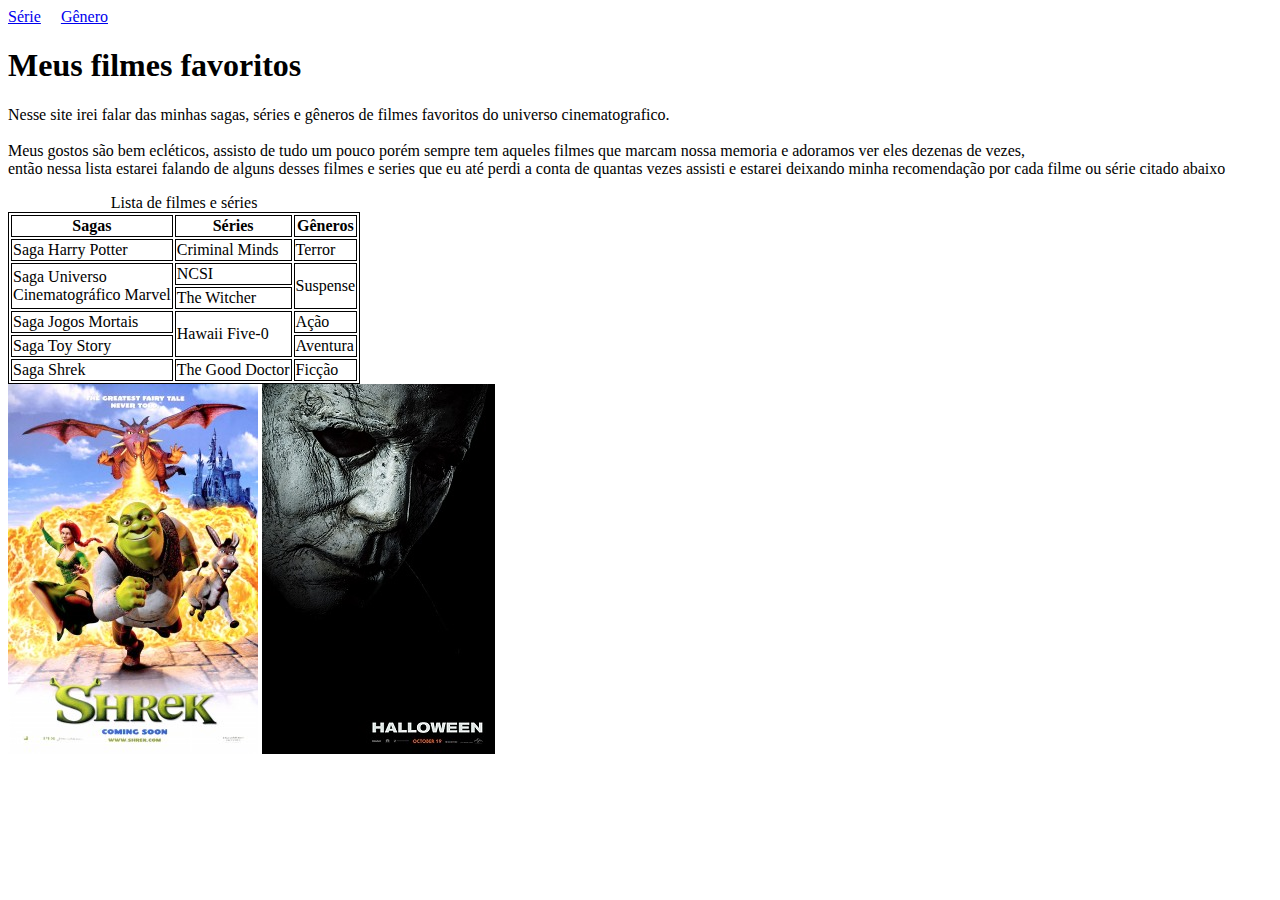
<file: exercicios/01_exercicio_html/Index.html>
<!DOCTYPE html>
<html lang="pt-br">
    <style>
        table, th, td {
          border: 1px solid black;
        }
    </style>
    <head>
        <meta charset="utf-8"/>
        <title>Home</title>
        <link rel="shortcut icon" href="img/home.jpg">
    </head>
    <body>
        <a href ="pag2.html">Série</a>&nbsp;&nbsp;&nbsp;&nbsp;
        <a href ="pag3.html">Gênero</a>
        <h1>Meus filmes favoritos</h1>
        <p>Nesse site irei falar das minhas sagas, séries e gêneros de filmes favoritos do universo cinematografico.
        <br>
        <br>Meus gostos são bem ecléticos, assisto de tudo um pouco porém sempre tem aqueles filmes que marcam nossa memoria e adoramos ver eles dezenas de vezes,
        <br>então nessa lista estarei falando de alguns desses filmes e series que eu até perdi a conta de quantas vezes assisti e estarei deixando minha recomendação por cada filme ou série citado abaixo</p>
        <table>
            <caption>Lista de filmes e séries</caption>
            <thead>
                <tbody>
                    <tr>
                        <th>Sagas</th>
                        <th>Séries</th>
                        <th>Gêneros</th>
                    </tr>
                    <tr>
                        <td>Saga Harry Potter</td>
                        <td>Criminal Minds</td>
                        <td>Terror</td>
                    </tr>
                    <tr>
                        <td rowspan="2">Saga Universo<br> Cinematográfico Marvel</td>
                        <td>NCSI</td>
                        <td rowspan="2">Suspense</td>
                    </tr>
                    <tr>
                        <td>The Witcher</td>
                    </tr>
                    <tr>
                        <td>Saga Jogos Mortais</td>
                        <td rowspan="2">Hawaii Five-0</td>
                        <td>Ação</td>
                    </tr>
                    <tr>
                        <td>Saga Toy Story</td>
                        <td>Aventura</td>
                    </tr>
                    <tr>
                        <td>Saga Shrek</td>
                        <td>The Good Doctor</td>
                        <td>Ficção</td>
                    </tr>
                </tbody>
            <thead>
        </table>
        <img src="img/Shrek_Poster.jpg">
        <img src="img/hallowen2.jpg">
    </body>
</html>
</file>
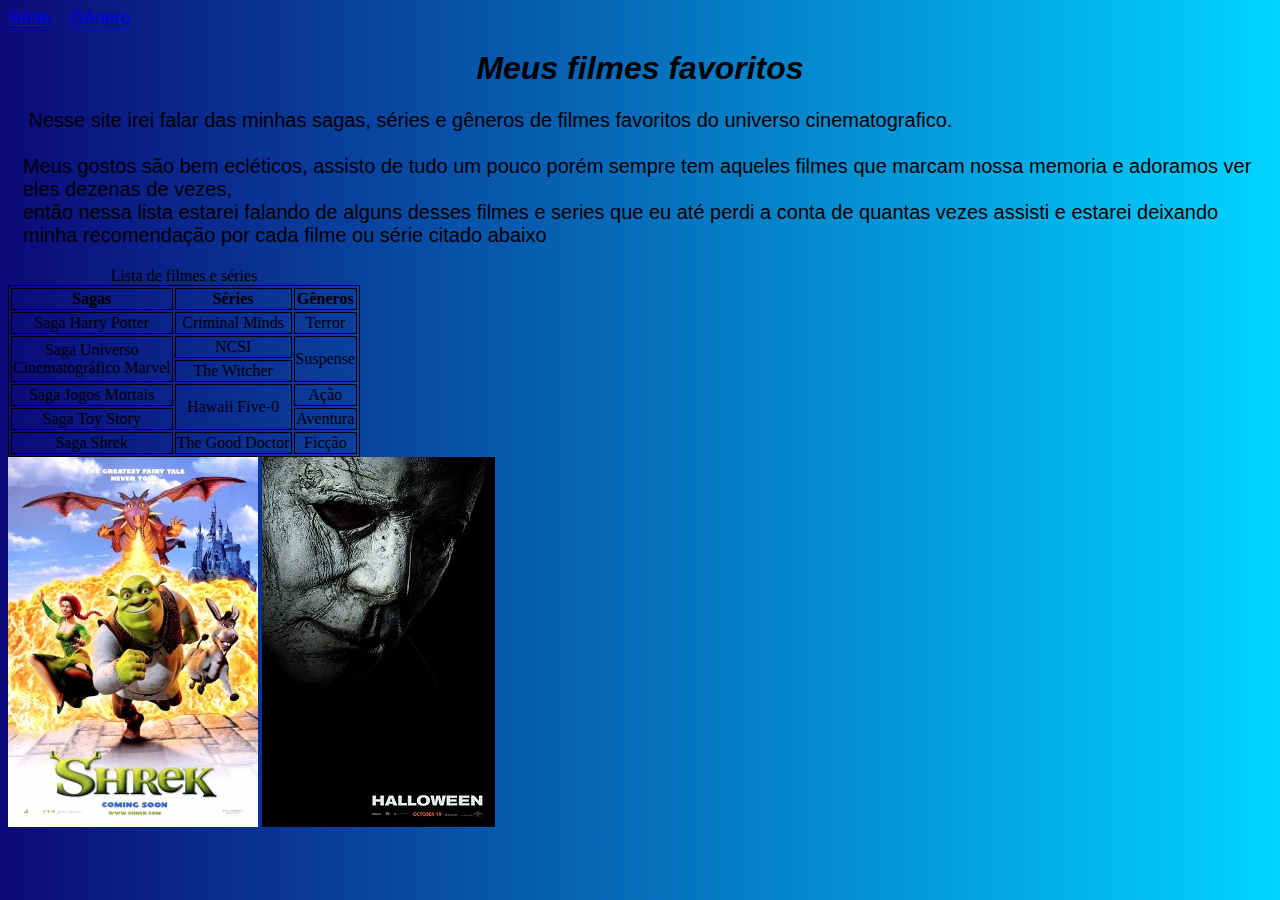
<file: exercicios/02_exercicio_html_css/Index.html>
<!DOCTYPE html>
<html lang="pt-br">
    <head>
        <meta charset="utf-8"/>
        <link rel="stylesheet" type="text/css" href="estilo.css">
        <title>Home</title>
        <link rel="shortcut icon" href="img/home.jpg">
    </head>
    <body>
        <a href ="pag2.html">Série</a>&nbsp;&nbsp;&nbsp;&nbsp;
        <a href ="pag3.html">Gênero</a>
        <h1>Meus filmes favoritos</h1>
        <p class="textoCentralizado">&nbsp;Nesse site irei falar das minhas sagas, séries e gêneros de filmes favoritos do universo cinematografico.
        <br>
        <br>Meus gostos são bem ecléticos, assisto de tudo um pouco porém sempre tem aqueles filmes que marcam nossa memoria e adoramos ver eles dezenas de vezes,
        <br>então nessa lista estarei falando de alguns desses filmes e series que eu até perdi a conta de quantas vezes assisti e estarei deixando minha recomendação por cada filme ou série citado abaixo</p>
        <table>
            <caption>Lista de filmes e séries</caption>
            <thead>
                <tbody>
                    <tr>
                        <th>Sagas</th>
                        <th>Séries</th>
                        <th>Gêneros</th>
                    </tr>
                    <tr>
                        <td>Saga Harry Potter</td>
                        <td>Criminal Minds</td>
                        <td>Terror</td>
                    </tr>
                    <tr>
                        <td rowspan="2">Saga Universo<br> Cinematográfico Marvel</td>
                        <td>NCSI</td>
                        <td rowspan="2">Suspense</td>
                    </tr>
                    <tr>
                        <td>The Witcher</td>
                    </tr>
                    <tr>
                        <td>Saga Jogos Mortais</td>
                        <td rowspan="2">Hawaii Five-0</td>
                        <td>Ação</td>
                    </tr>
                    <tr>
                        <td>Saga Toy Story</td>
                        <td>Aventura</td>
                    </tr>
                    <tr>
                        <td>Saga Shrek</td>
                        <td>The Good Doctor</td>
                        <td>Ficção</td>
                    </tr>
                </tbody>
            <thead>
        </table>
        <img src="img/Shrek_Poster.jpg">
        <img src="img/hallowen2.jpg">
    </body>
</html>
</file>
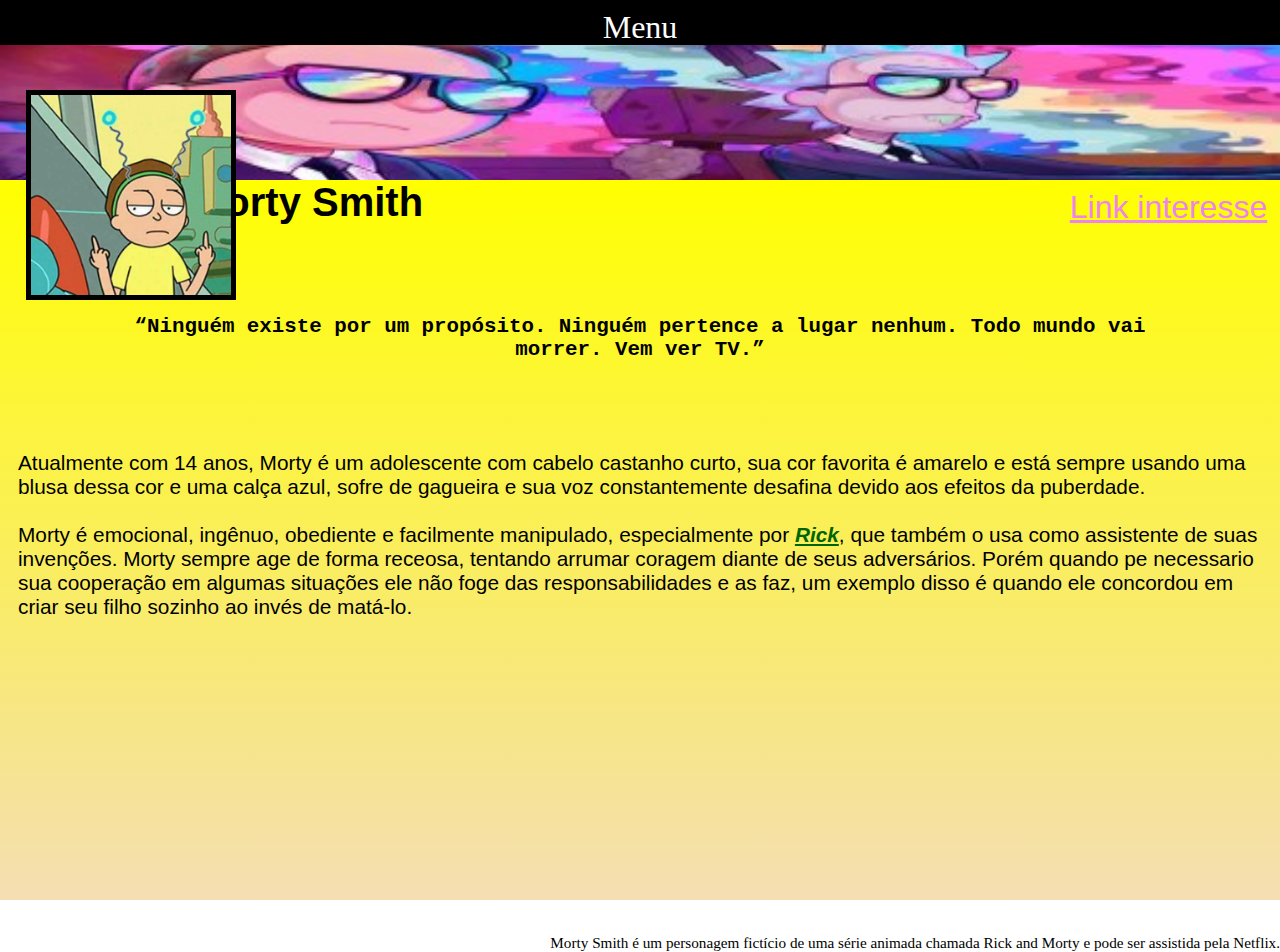
<file: exercicios/03_exercicio_html_perfil_responsivo/index.html>
<!DOCTYPE html>
<html lang="en">
<head>
    <meta charset="UTF-8">
    <link rel="stylesheet" type="text/css" href="assets/estilo.css">
    <title>Perfil</title>
    <link rel="shortcut icon" href="assets/home.jpg">
</head>
<body>
    <div class="div-flutuante">
        <p class="menu">
            Menu
        </p>
    </div>
    <div class="ft-capa">
        <img src="assets/morty.jpg" width="200vw" height="200vh">
    </div>
    <div class="bg-geral">
        <span class="verde">Morty Smith</span>
        <span ><a class="absoluta" href="../../exercicios/01_exercicio_html/Index.html" target="_blank">Link interesse</span></a>
        <p class="textocentral">“Ninguém existe por um propósito. Ninguém pertence a lugar nenhum. Todo mundo vai morrer. Vem ver TV.”</p>
        <p class="texto">Atualmente com 14 anos, Morty é um adolescente com cabelo castanho curto, sua cor favorita é amarelo e está sempre usando uma blusa dessa cor e uma calça azul, sofre de gagueira e sua voz constantemente desafina devido aos efeitos da puberdade.
        <br>
        <br>
        Morty é emocional, ingênuo, obediente e facilmente manipulado, especialmente por <span class="texto-sublinhado">Rick</span>, que também o usa como assistente de suas invenções. Morty sempre age de forma receosa, tentando arrumar coragem diante de seus adversários.
        Porém quando pe necessario sua cooperação em algumas situações ele não foge das responsabilidades e as faz, um exemplo disso é quando ele concordou em criar seu filho sozinho ao invés de matá-lo.
        </p>
        <footer>Morty Smith é um personagem fictício de uma série animada chamada Rick and Morty e pode ser assistida pela Netflix.</footer>
    </div>
</body>
</html>
</file>
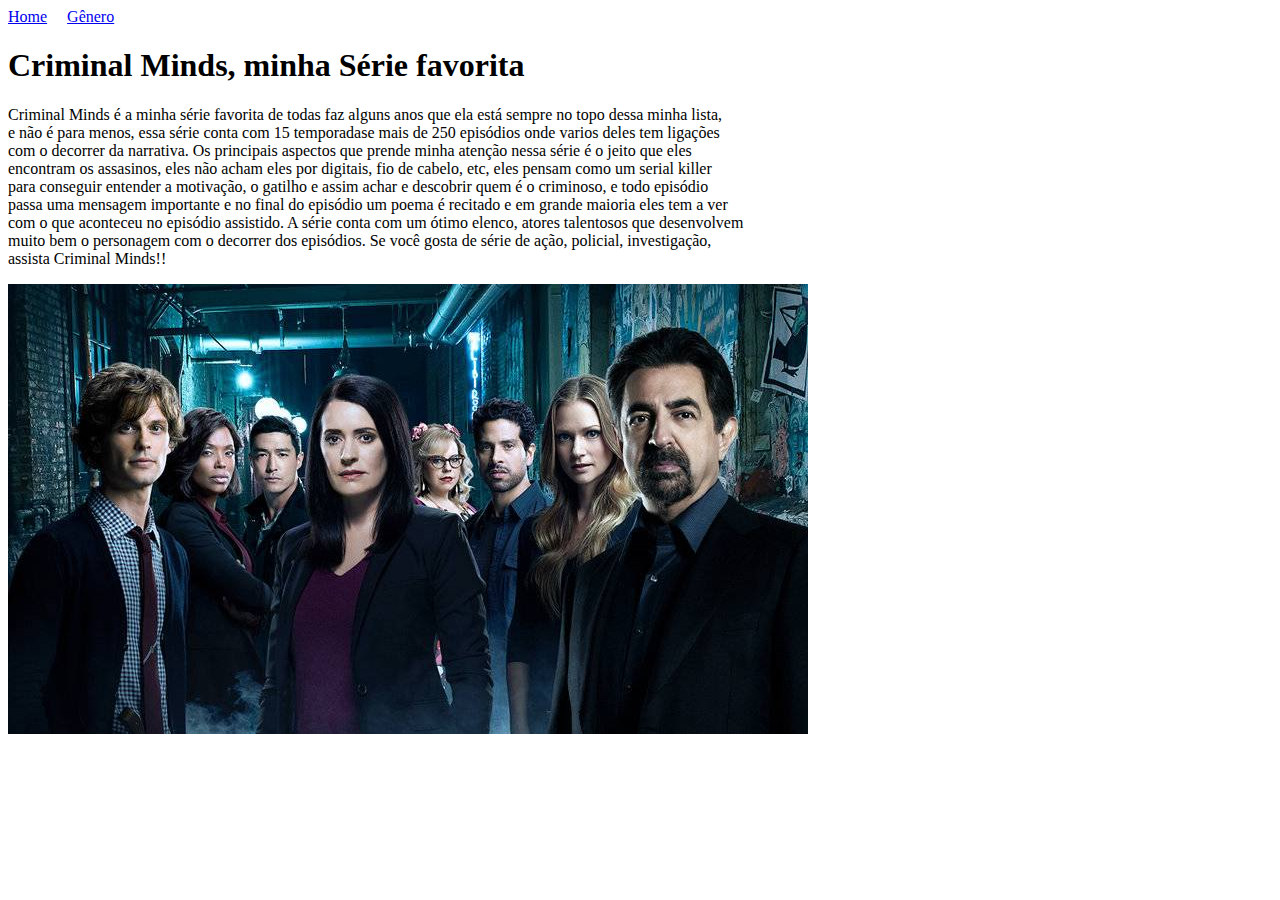
<file: exercicios/01_exercicio_html/pag2.html>
<!DOCTYPE html>
<html lang="pt-br">
    <head>
        <meta charset="utf-8"/>
        <title>Série</title>
        <link rel="shortcut icon" href="img/serielogo.png">
    </head>
    <body>
        <a href ="Index.html">Home</a>&nbsp;&nbsp;&nbsp;&nbsp;
        <a href ="pag3.html">Gênero</a>
        <h1>Criminal Minds, minha Série favorita</h1>
        <p>Criminal Minds é a minha série favorita de todas faz alguns anos que ela está sempre no topo dessa minha lista,
        <br>e não é para menos, essa série conta com 15 temporadase mais de 250 episódios onde varios deles tem ligações
        <br>com o decorrer da narrativa. Os principais aspectos que prende minha atenção nessa série é o jeito que eles
        <br>encontram os assasinos, eles não acham eles por digitais, fio de cabelo, etc, eles pensam como um serial killer
        <br>para conseguir entender a motivação, o gatilho e assim achar e descobrir quem é o criminoso, e todo episódio
        <br>passa uma mensagem importante e no final do episódio um poema é recitado e em grande maioria eles tem a ver
        <br>com o que aconteceu no episódio assistido. A série conta com um ótimo elenco, atores talentosos que desenvolvem
        <br>muito bem o personagem com o decorrer dos episódios. Se você gosta de série de ação, policial, investigação,
        <br>assista Criminal Minds!!
        </p>
        <img src="img/criminal-minds.jpg">
    </body>
</html>
</file>
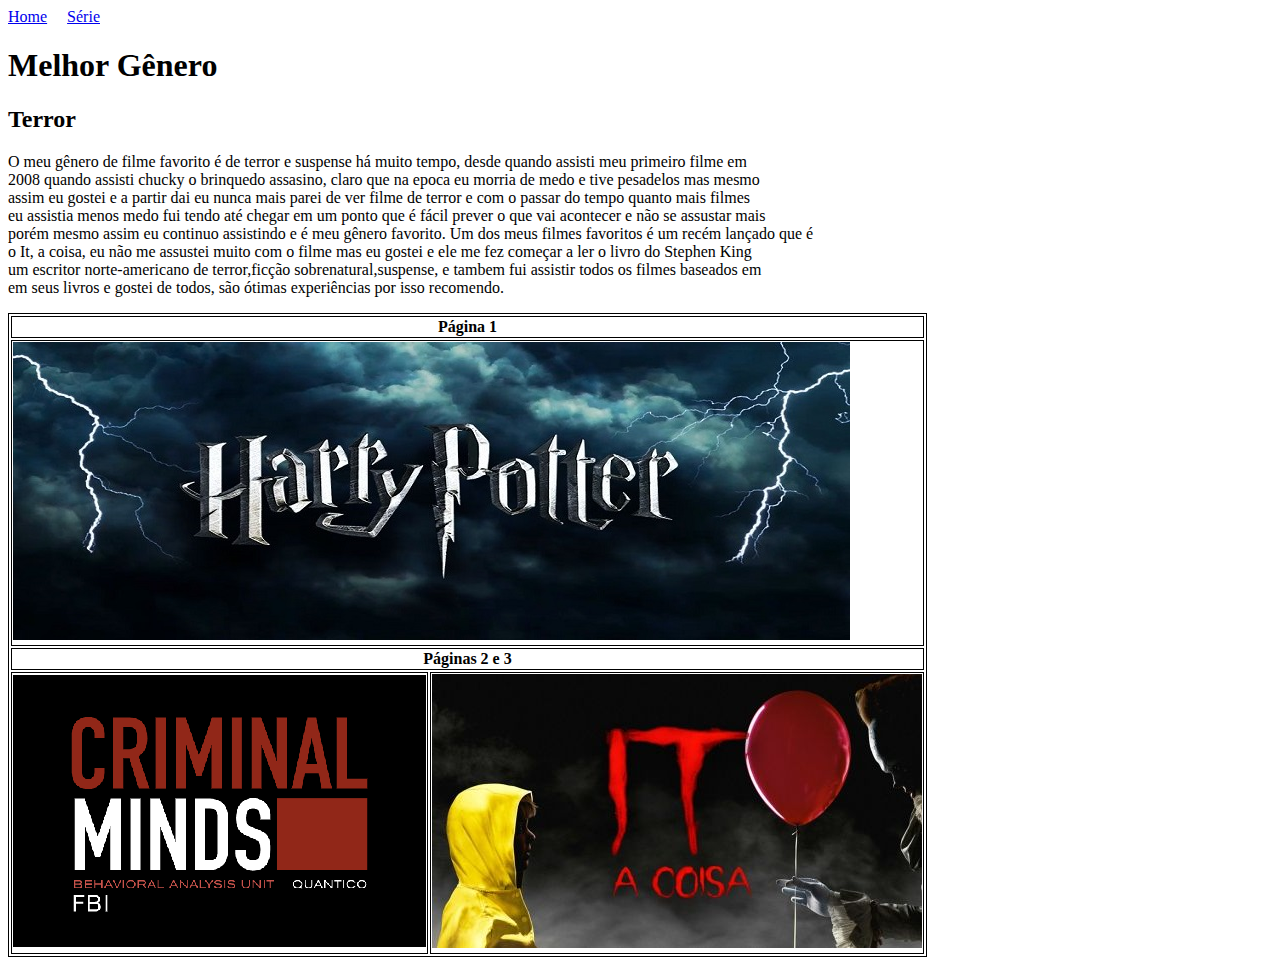
<file: exercicios/01_exercicio_html/pag3.html>
<!DOCTYPE html>
<html lang="pt-br">
    <style>
        table, th, td {
          border: 1px solid black;
        }
    </style>
    <head>
        <meta charset="utf-8"/>
        <title>Gênero</title>
        <link rel="shortcut icon" href="img/claquete.png">
    </head>
    <body>
        <a href="Index.html">Home</a>&nbsp;&nbsp;&nbsp;&nbsp;
        <a href="pag2.html">Série</a>
        <h1>Melhor Gênero</h1>
        <h2>Terror</h2>
        <p>O meu gênero de filme favorito é de terror e suspense há muito tempo, desde quando assisti meu primeiro filme em
        <br>2008 quando assisti chucky o brinquedo assasino, claro que na epoca eu morria de medo e tive pesadelos mas mesmo
        <br>assim eu gostei e a partir dai eu nunca mais parei de ver filme de terror e com o passar do tempo quanto mais filmes
        <br>eu assistia menos medo fui tendo até chegar em um ponto que é fácil prever o que vai acontecer e não se assustar mais
        <br>porém mesmo assim eu continuo assistindo e é meu gênero favorito. Um dos meus filmes favoritos é um recém lançado que é
        <br>o It, a coisa, eu não me assustei muito com o filme mas eu gostei e ele me fez começar a ler o livro do Stephen King
        <br>um escritor norte-americano de terror,ficção sobrenatural,suspense, e tambem fui assistir todos os filmes baseados em
        <br>em seus livros e gostei de todos, são ótimas experiências por isso recomendo.
        </p>
        <table>
            <thead>
                <tbody>
                    <tr>
                        <th colspan="2">Página 1</th>
                    </tr>
                    <tr>
                        <td colspan="2">
                            <a href="Index.html">
                            <img src="img/HP2.jpg">
                            </a>
                        </td>
                    </tr>
                    <tr>
                        <th colspan="2">Páginas 2 e 3</td>
                    </tr>
                    <tr>
                        <td>
                            <a href="pag2.html">
                                <img src="img/Criminal-minds.png">
                                </a>
                        </td>
                        <td>
                            <img src="img/it2.jpg">
                        </td>
                    </tr>
                </tbody>
            <thead>
        </table>
    </body>
</html>
</file>
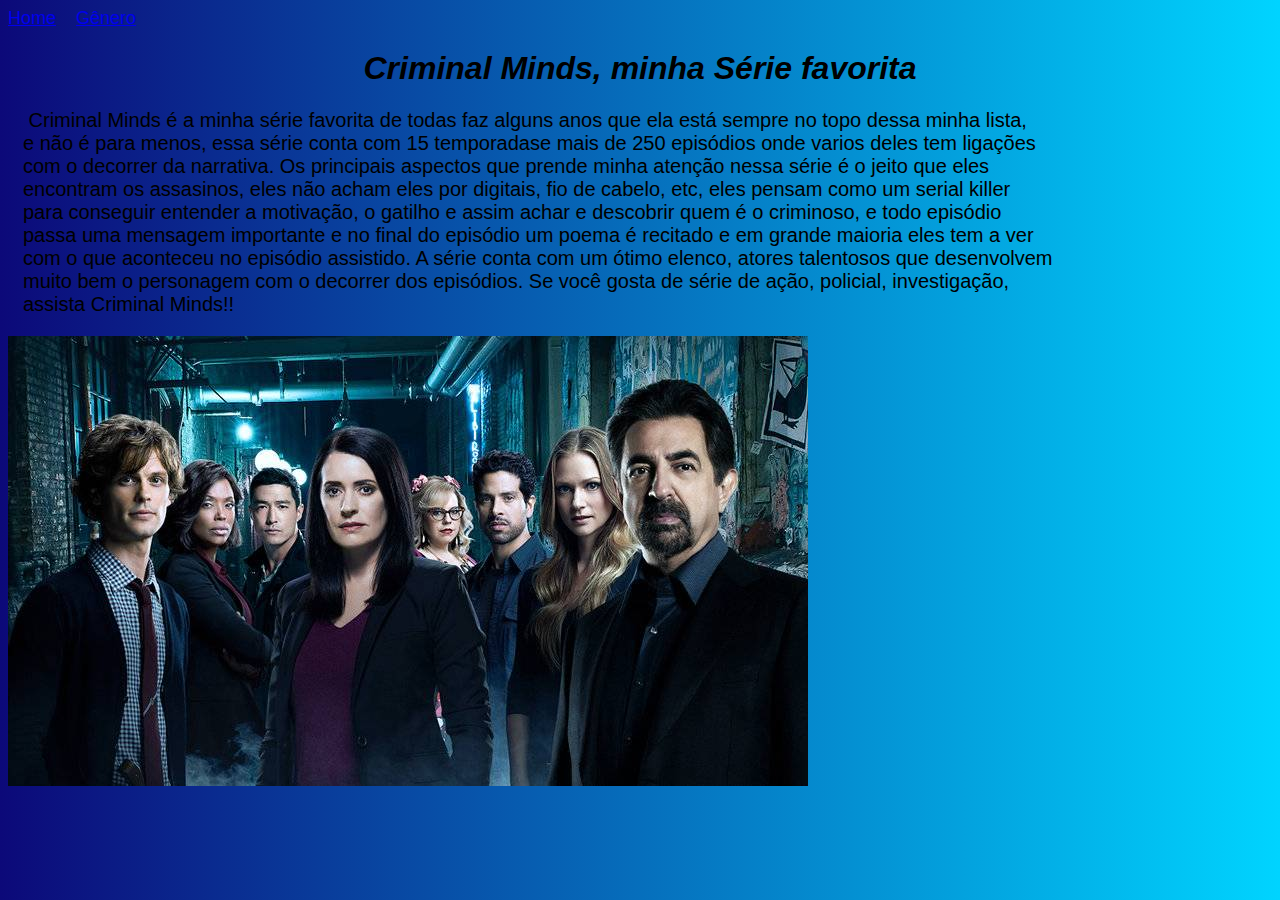
<file: exercicios/02_exercicio_html_css/pag2.html>
<!DOCTYPE html>
<html lang="pt-br">
    <head>
        <meta charset="utf-8"/>
        <link rel="stylesheet" type="text/css" href="estilo.css">
        <title>Série</title>
        <link rel="shortcut icon" href="img/serielogo.png">
    </head>
    <body>
        <a href ="Index.html">Home</a>&nbsp;&nbsp;&nbsp;&nbsp;
        <a href ="pag3.html">Gênero</a>
        <h1>Criminal Minds, minha Série favorita</h1>
        <p class="textoCentralizado">&nbsp;Criminal Minds é a minha série favorita de todas faz alguns anos que ela está sempre no topo dessa minha lista,
        <br>e não é para menos, essa série conta com 15 temporadase mais de 250 episódios onde varios deles tem ligações
        <br>com o decorrer da narrativa. Os principais aspectos que prende minha atenção nessa série é o jeito que eles
        <br>encontram os assasinos, eles não acham eles por digitais, fio de cabelo, etc, eles pensam como um serial killer
        <br>para conseguir entender a motivação, o gatilho e assim achar e descobrir quem é o criminoso, e todo episódio
        <br>passa uma mensagem importante e no final do episódio um poema é recitado e em grande maioria eles tem a ver
        <br>com o que aconteceu no episódio assistido. A série conta com um ótimo elenco, atores talentosos que desenvolvem
        <br>muito bem o personagem com o decorrer dos episódios. Se você gosta de série de ação, policial, investigação,
        <br>assista Criminal Minds!!
        </p>
        <img src="img/criminal-minds.jpg">
    </body>
</html>
</file>
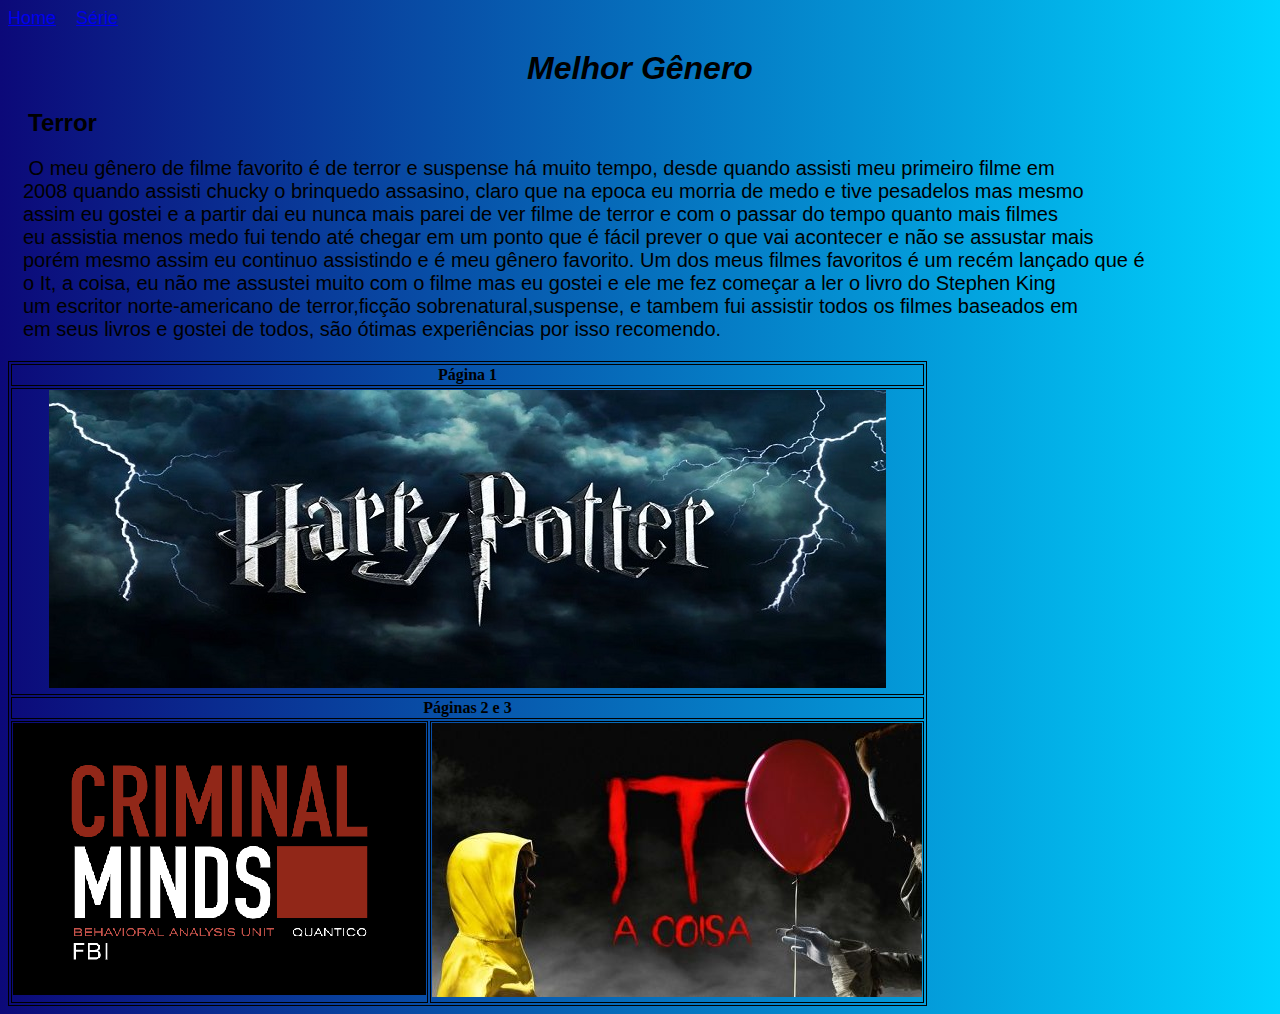
<file: exercicios/02_exercicio_html_css/pag3.html>
<!DOCTYPE html>
<html lang="pt-br">
    <head>
        <meta charset="utf-8"/>
        <link rel="stylesheet" type="text/css" href="estilo.css">
        <title>Gênero</title>
        <link rel="shortcut icon" href="img/claquete.png">
    </head>
    <body>
        <a href="Index.html">Home</a>&nbsp;&nbsp;&nbsp;&nbsp;
        <a href="pag2.html">Série</a>
        <h1>Melhor Gênero</h1>
        <h2>&nbsp;&nbsp;&nbsp;Terror</h2>
        <p class="textoCentralizado">&nbsp;O meu gênero de filme favorito é de terror e suspense há muito tempo, desde quando assisti meu primeiro filme em
        <br>2008 quando assisti chucky o brinquedo assasino, claro que na epoca eu morria de medo e tive pesadelos mas mesmo
        <br>assim eu gostei e a partir dai eu nunca mais parei de ver filme de terror e com o passar do tempo quanto mais filmes
        <br>eu assistia menos medo fui tendo até chegar em um ponto que é fácil prever o que vai acontecer e não se assustar mais
        <br>porém mesmo assim eu continuo assistindo e é meu gênero favorito. Um dos meus filmes favoritos é um recém lançado que é
        <br>o It, a coisa, eu não me assustei muito com o filme mas eu gostei e ele me fez começar a ler o livro do Stephen King
        <br>um escritor norte-americano de terror,ficção sobrenatural,suspense, e tambem fui assistir todos os filmes baseados em
        <br>em seus livros e gostei de todos, são ótimas experiências por isso recomendo.
        </p>
        <table>
            <thead>
                <tbody>
                    <tr>
                        <th colspan="2">Página 1</th>
                    </tr>
                    <tr>
                        <td colspan="2">
                            <a href="Index.html">
                            <img src="img/HP2.jpg">
                            </a>
                        </td>
                    </tr>
                    <tr>
                        <th colspan="2">Páginas 2 e 3</td>
                    </tr>
                    <tr>
                        <td>
                            <a href="pag2.html">
                                <img src="img/Criminal-minds.png">
                                </a>
                        </td>
                        <td>
                            <img src="img/it2.jpg">
                        </td>
                    </tr>
                </tbody>
            <thead>
        </table>
    </body>
</html>
</file>
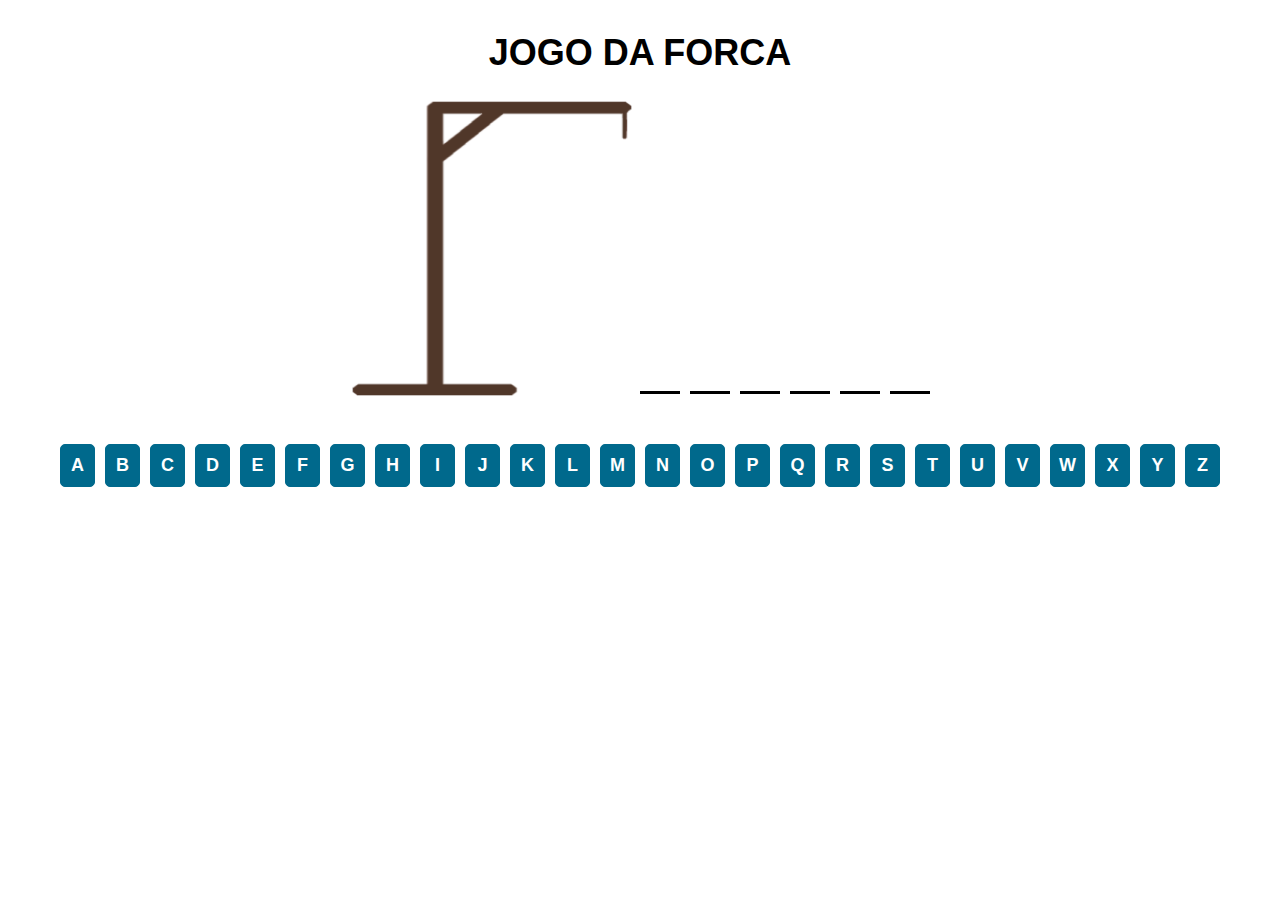
<file: exercicios/05_game_forca/forca.html>
<!DOCTYPE html>
<html lang="pt-br">
<head>
    <meta charset="UTF-8">
    <meta name="viewport" content="width=device-width, initial-scale=1.0">
    <title>Jogo da Forca</title>
    <link type="text/css" rel="stylesheet" href="assets/style.css">
</head>
<body>
    <header class="flex-container-1">
        <h1 class="tForca">Jogo da Forca</h1>
    </header>
    <section class="flex-container-2">
        <img id="forca" src="assets/forca.png" alt="Forca">
        <div id="palavra" class="flex-container-2-2">
        </div>
        <div id="novo"></div>
    </section>
    <section id="letras" class="flex-container-3">   
    </section>
    <script type="text/javascript" src="assets/script.js"></script>
</body>
</html>
</file>
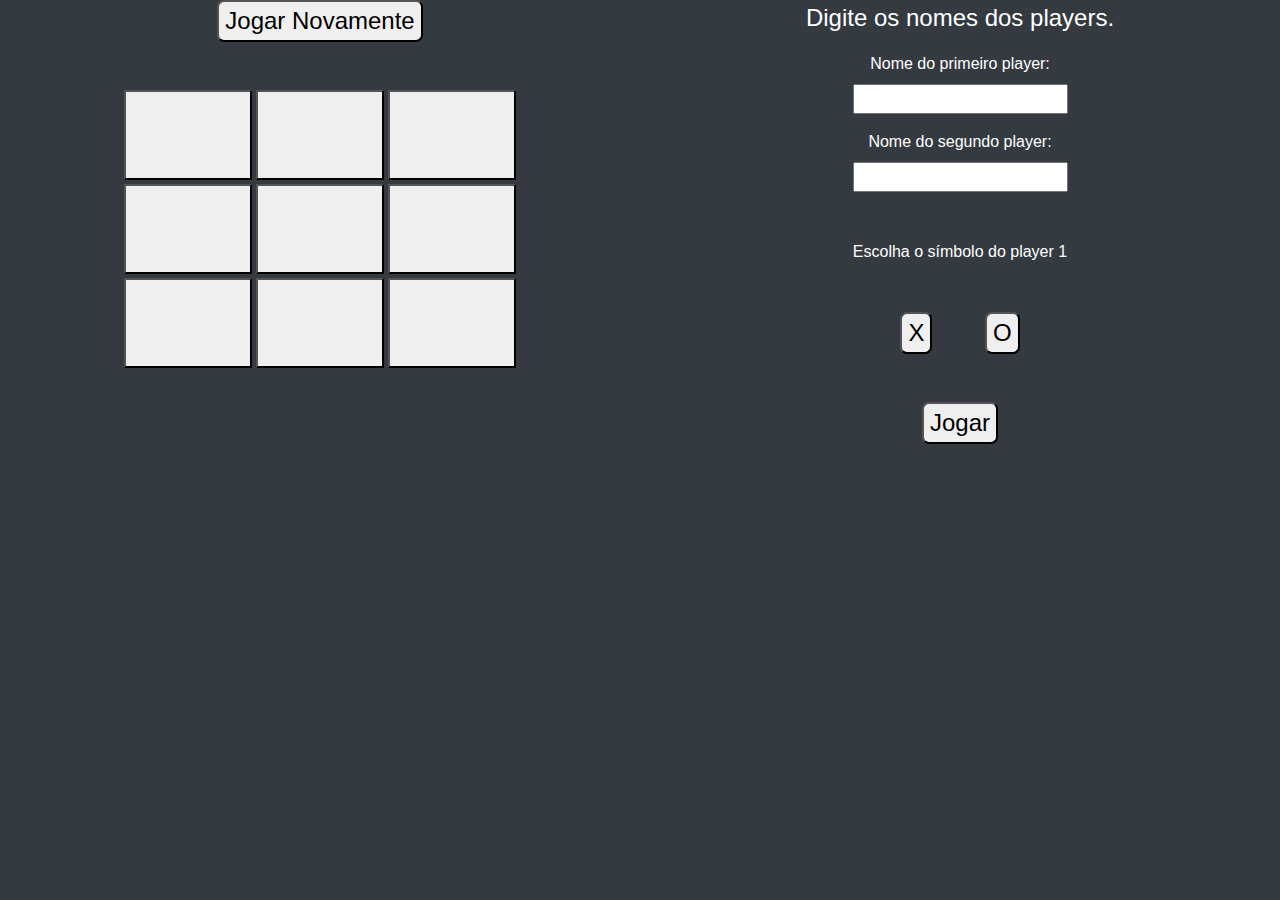
<file: exercicios/06_game_velha/velha.html>
<!DOCTYPE html>
<html lang="pt-BR">

<head>
    <meta charset="UTF-8">
    <title>Jogo da Velha</title>
    <meta name="viewport" content="width=device-width, initial-scale=1.0">
    <link type="text/css" rel="stylesheet" href="css/bootstrap.min.css">
    <link type="text/css" rel="stylesheet" href="css/esilo.css">
</head>

<body>
    <div class="container-fluid header-100 bg-dark text-white text-center">
        <div class="row">            
            <div class="col-md-6 text-center" id="jogo">
                <button class="bt-padrao" onclick="restart()">
                    <span class="fs-24">Jogar Novamente</span>
                </button>
                <div class="pt-5">
                    <span class="cor-amarela fs-24" id="opcoesJogoFinal"></span>
                </div>
                <div>
                    <div class="div-tabuleiro">
                        <button id="11" class="bt-tabuleiro" onclick="jogar('11'); checarVitoria();"></button>
                        <button id="12" class="bt-tabuleiro" onclick="jogar('12'); checarVitoria();"></button>
                        <button id="13" class="bt-tabuleiro" onclick="jogar('13'); checarVitoria();"></button>
                    </div>
                    <div>
                        <button id="21" class="bt-tabuleiro" onclick="jogar('21'); checarVitoria();"></button>
                        <button id="22" class="bt-tabuleiro" onclick="jogar('22'); checarVitoria();"></button>
                        <button id="23" class="bt-tabuleiro" onclick="jogar('23'); checarVitoria();"></button>
                    </div>
                    <div>
                        <button id="31" class="bt-tabuleiro" onclick="jogar('31'); checarVitoria();"></button>
                        <button id="32" class="bt-tabuleiro" onclick="jogar('32'); checarVitoria();"></button>
                        <button id="33" class="bt-tabuleiro" onclick="jogar('33'); checarVitoria();"></button>
                    </div>
                </div>
            </div>
            <div class="col-md-6" id="conteudoInicial">
                <div>
                    <span class="fs-24">Digite os nomes dos players.</span>
                </div>
                <div class="pt-3">
                    <label for="fname">Nome do primeiro player:</label><br>
                    <input type="text" id="primeiroJogador" name="fname"><br>
                    <label class="pt-3" for="lname">Nome do segundo player:</label><br>
                    <input type="text" id="segundoJogador" name="lname">
                </div>
                <div class="pt-5">
                    <span>Escolha o símbolo do player 1</span>
                </div>
                <div class="pt-5">
                    <button class="mr-5 bt-padrao" id="botaoX" onclick="setarOpcao('X')">
                        <span id="textoX" class="fs-24">X</span>
                    </button>
                    <button class="bt-padrao" id="botaoO" onclick="setarOpcao('O')">
                        <span id="textoO" class="fs-24">O</span>
                    </button>
                </div>
                <div>
                    <span class="cor-amarela" id="opcoesJogo"></span>
                </div>
                <div>
                    <button class="mt-5 bt-padrao" id="botaoJogar" onclick="verificarNomes()">
                        <span class="fs-24">Jogar</span>
                    </button>
                </div>
            </div>
        </div>
    </div>
    <script type="text/javascript" src="assets/script.js"></script>
</body>

</html>
</file>
<file: exercicios/02_exercicio_html_css/estilo.css>
body {
    background: rgb(2,0,36);
    background: linear-gradient(90deg, rgba(2,0,36,1) 0%, rgba(12,9,121,1) 0%, rgba(0,212,255,1) 100%);
}

h1 {
    font-family: Arial, Helvetica, sans-serif;    
    font-style: italic;
    text-align: center;
}

h2 {
    font-family: Arial, Helvetica, sans-serif;    
    font-style: bold;
}

p.textoCentralizado {
    font-family: Arial, Helvetica, sans-serif;
    font-size: 20px;
    padding-left: 15px;
}

table, th, td {
    border: 1px solid black;
    text-align: center;
    /*width: 20%;
    margin-left: 40%;*/
}
a{
    font-family: Arial, Helvetica, sans-serif;
    font-size: 18px;
}

a:hover {
    text-decoration: underline;
    font-size: bold;
    color: cornflowerblue;
}
</file>
<file: exercicios/03_exercicio_html_perfil_responsivo/assets/estilo.css>
body, html {
    height: 100%;
    margin:0;
    padding:0;
}

.div-flutuante{
    height: 5%;
    position: fixed;
    background-color: black;
    width: 100%;
    z-index: 10;
}

.menu {
    color: white;
    text-align: center;
    font-family: cursive;
    font-size: 2em;
    margin-top: 1vh;
}

.ft-capa{
    height: 20%;
    width: 100%;
    background-image: url(capa.jpg);
    background-repeat: no-repeat;
    background-size: cover;
}

.bg-geral{
    height: 80%;
    width: 100%;
    background-image: linear-gradient(yellow, wheat);
    background-color: wheat;
}

.absoluta {
    color: violet;
    position: absolute;
    right: 1vw;
    margin-top: 1vh;
}

a{
    font-family: Arial, Helvetica, sans-serif;
    font-size: 2em;
}

a:hover {
    text-decoration: underline;
    font-size: bold;
    color: cornflowerblue;
}

img{
    border: 5px solid black;
    position: absolute;
    margin-top: 10vh;
    margin-left: 2vw;
    max-width: 100%;
    max-height: 100%;
}

.verde{
    color: black;
    margin-left: 15vw;
    font-family: Arial, Helvetica, sans-serif;
    font-weight: bold;
    font-size: 2.5em;
}

.textocentral{
    text-align: center;
    font-size: 1.3em;
    font-family: 'Courier New', Courier, monospace;
    font-weight: bold;
    margin: 10vh;
    margin-top: 10vh;
}

.texto{
    text-align: left;
    font-size: 1.3em;
    font-family: Arial, Helvetica, sans-serif;
    margin: 2vh;
    margin-top: 5vh;
}

.texto-sublinhado {
    font-style: italic;
    font-weight: bold;
    text-decoration: underline;
    color: darkgreen;
}

footer {
    text-align: right;
    margin: 0;
    margin-top: 35vh;
    font-size: .95em;
    font-family: Georgia, 'Times New Roman', Times, serif;
}
</file>
<file: exercicios/05_game_forca/assets/style.css>
body {
    font-family: 'Consolas', Arial, Helvetica, sans-serif;
}

.flex-container-1 {
    display: flex;
    justify-content: center;
}

.flex-container-2 {
    display: flex;
    justify-content: center;
}

.flex-container-2-2 {
    display: flex;
    justify-content: center;
    flex-direction: row;
    flex-wrap: wrap;
    align-items: flex-end;
}

.flex-container-3 {
    display: flex;
    justify-content: center;
    flex-direction: row;
    flex-wrap: wrap;
    padding-top: 40px;
}

h1 {
    font-size: 36px;
    text-transform: uppercase;
}

p {
    font-size: 20px;
}

span {
    display: flex;
    justify-content: center;
    border-bottom: 3px solid black;
    width: 40px;
    margin: 5px;
    padding-bottom: 10px;
    font-size: 25px;
    font-weight: bold;
    text-transform: uppercase;
}

button {
    display: flex;
    justify-content: center;
    margin: 5px;
    width: 35px;
    padding: 10px 0;
    background-color: #00698C;
    color: #FFFFFF;
    border: 1px solid #00698C;
    border-radius: 5px;
    font-weight: bold;
    font-size: 18px;
    cursor: pointer;
    text-transform: uppercase;
}

button:hover {
    background-color: #0682ac;
}

button.novo-bt {
    width: auto;
    padding: 10px;
}

.certa, .certa:hover {
    background: lightgreen;
    border: 1px solid #0682ac;
    cursor: inherit;
}

.errada, .errada:hover {
    background: #DC1F27;
    border: 1px solid #DC1F27;
    cursor: inherit;
}
</file>
<file: exercicios/06_game_velha/css/esilo.css>
.header-100{
    height: 100vh;
}

.img-sm{
    width: 30vw;
    height: 30vh;
}

.img-md{
    width: 40vw;
    height: 40vh;
}

.fs-24{
    font-size: 24px;
}

.negrito{
    font-weight: bold;
}

.bg-cinza{
    background: rgb(42,42,42);
    background: linear-gradient(180deg, rgba(42,42,42,1) 0%, rgba(74,80,85,1) 100%);
}

.bg-azul{
    background: rgb(26,87,143);
    background: linear-gradient(180deg, rgba(26,87,143,1) 30%, rgba(50,83,111,1) 82%);
}

.pt-10{
    padding-top: 10vh;
}

.pt-5{
    padding-top: 5vh;
}

.pt-20{
    padding-top: 20vh;
}

.pb-5{
    padding-bottom: 5vh;
}

.pt-3{
    padding-top: 3vh;
}

.mt-3{
    margin-top: 3vh;
}

.pb-10{
    padding-bottom: 10vh;
}

.mr-5{
    margin-right: 5vw;
}

.cor-amarela{
    color: yellow;
}

.mt-5{
    margin-top: 5vh;
}

.bt-tabuleiro{
    width: 10vw;
    min-height: 10vh;
    max-height: 10vh;
    overflow: hidden;
}
.bt-padrao{
    font-size: 20px;
    border-radius: 7px;
}

.div-tabuleiro{
    max-height: 100px;
}
</file>
